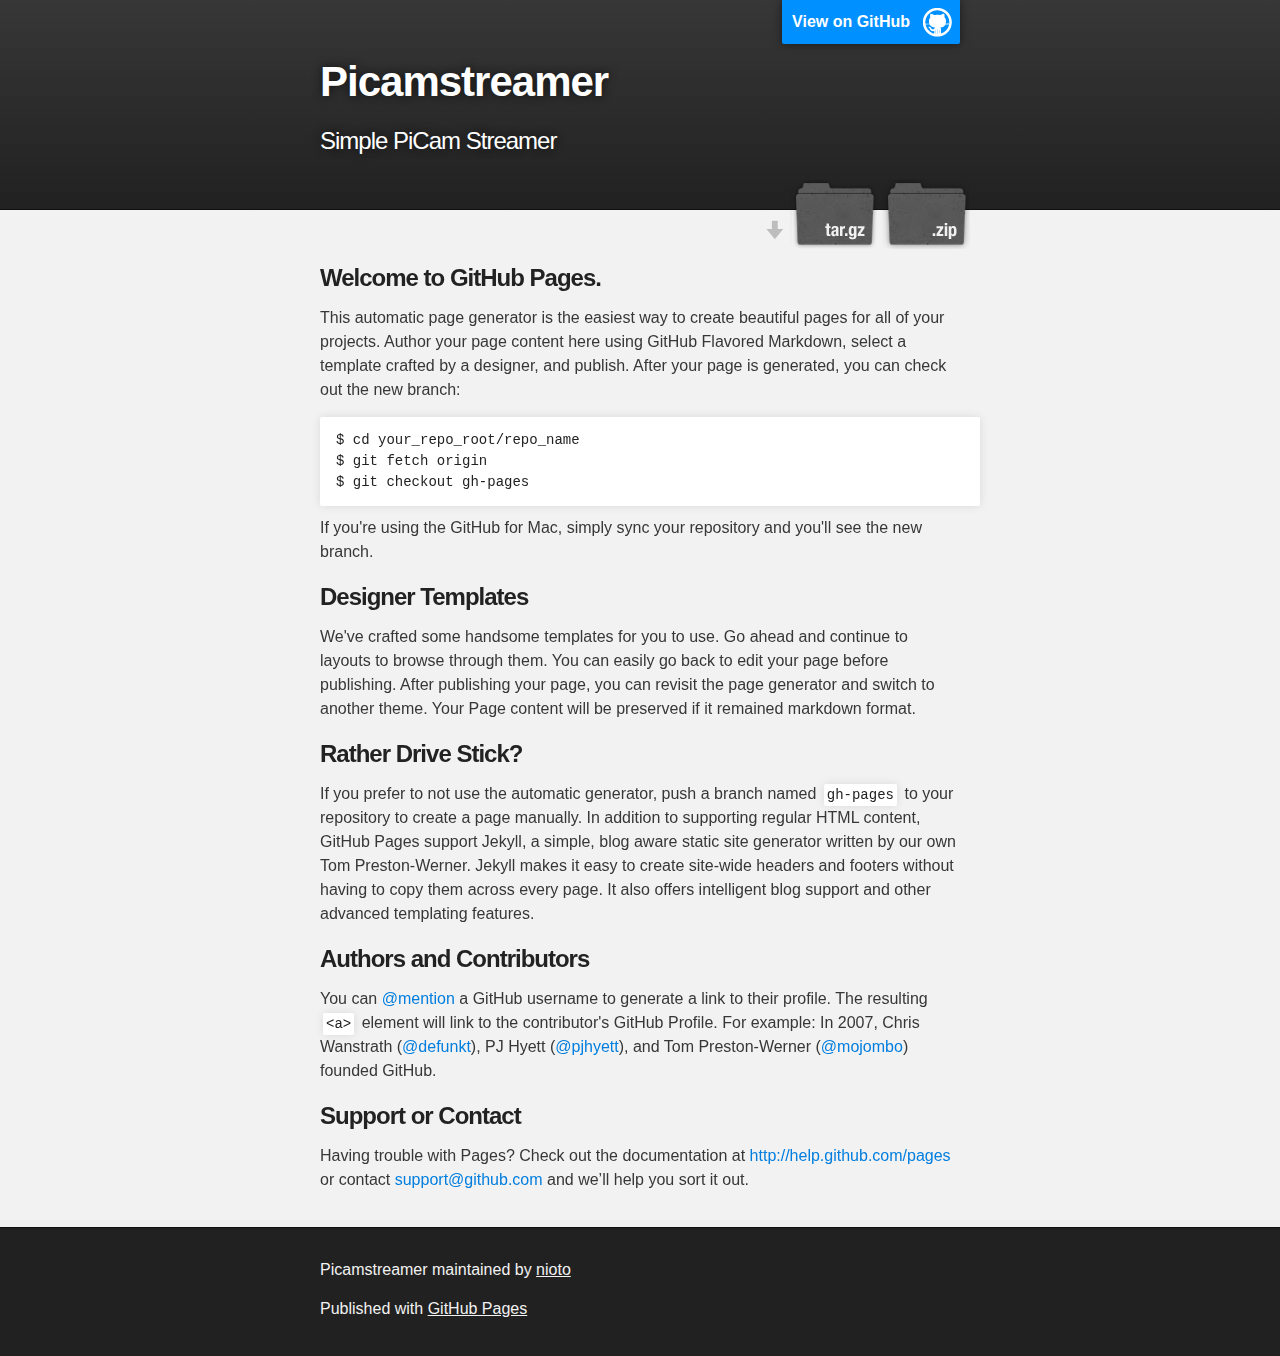
<file: index.html>
<!DOCTYPE html>
<html>

  <head>
    <meta charset='utf-8' />
    <meta http-equiv="X-UA-Compatible" content="chrome=1" />
    <meta name="description" content="Picamstreamer : Simple PiCam Streamer" />

    <link rel="stylesheet" type="text/css" media="screen" href="stylesheets/stylesheet.css">

    <title>Picamstreamer</title>
  </head>

  <body>

    <!-- HEADER -->
    <div id="header_wrap" class="outer">
        <header class="inner">
          <a id="forkme_banner" href="https://github.com/nioto/PiCamStreamer">View on GitHub</a>

          <h1 id="project_title">Picamstreamer</h1>
          <h2 id="project_tagline">Simple PiCam Streamer</h2>

            <section id="downloads">
              <a class="zip_download_link" href="https://github.com/nioto/PiCamStreamer/zipball/master">Download this project as a .zip file</a>
              <a class="tar_download_link" href="https://github.com/nioto/PiCamStreamer/tarball/master">Download this project as a tar.gz file</a>
            </section>
        </header>
    </div>

    <!-- MAIN CONTENT -->
    <div id="main_content_wrap" class="outer">
      <section id="main_content" class="inner">
        <h3>
<a name="welcome-to-github-pages" class="anchor" href="#welcome-to-github-pages"><span class="octicon octicon-link"></span></a>Welcome to GitHub Pages.</h3>

<p>This automatic page generator is the easiest way to create beautiful pages for all of your projects. Author your page content here using GitHub Flavored Markdown, select a template crafted by a designer, and publish. After your page is generated, you can check out the new branch:</p>

<pre><code>$ cd your_repo_root/repo_name
$ git fetch origin
$ git checkout gh-pages
</code></pre>

<p>If you're using the GitHub for Mac, simply sync your repository and you'll see the new branch.</p>

<h3>
<a name="designer-templates" class="anchor" href="#designer-templates"><span class="octicon octicon-link"></span></a>Designer Templates</h3>

<p>We've crafted some handsome templates for you to use. Go ahead and continue to layouts to browse through them. You can easily go back to edit your page before publishing. After publishing your page, you can revisit the page generator and switch to another theme. Your Page content will be preserved if it remained markdown format.</p>

<h3>
<a name="rather-drive-stick" class="anchor" href="#rather-drive-stick"><span class="octicon octicon-link"></span></a>Rather Drive Stick?</h3>

<p>If you prefer to not use the automatic generator, push a branch named <code>gh-pages</code> to your repository to create a page manually. In addition to supporting regular HTML content, GitHub Pages support Jekyll, a simple, blog aware static site generator written by our own Tom Preston-Werner. Jekyll makes it easy to create site-wide headers and footers without having to copy them across every page. It also offers intelligent blog support and other advanced templating features.</p>

<h3>
<a name="authors-and-contributors" class="anchor" href="#authors-and-contributors"><span class="octicon octicon-link"></span></a>Authors and Contributors</h3>

<p>You can <a href="https://github.com/blog/821" class="user-mention">@mention</a> a GitHub username to generate a link to their profile. The resulting <code>&lt;a&gt;</code> element will link to the contributor's GitHub Profile. For example: In 2007, Chris Wanstrath (<a href="https://github.com/defunkt" class="user-mention">@defunkt</a>), PJ Hyett (<a href="https://github.com/pjhyett" class="user-mention">@pjhyett</a>), and Tom Preston-Werner (<a href="https://github.com/mojombo" class="user-mention">@mojombo</a>) founded GitHub.</p>

<h3>
<a name="support-or-contact" class="anchor" href="#support-or-contact"><span class="octicon octicon-link"></span></a>Support or Contact</h3>

<p>Having trouble with Pages? Check out the documentation at <a href="http://help.github.com/pages">http://help.github.com/pages</a> or contact <a href="mailto:support@github.com">support@github.com</a> and we’ll help you sort it out.</p>
      </section>
    </div>

    <!-- FOOTER  -->
    <div id="footer_wrap" class="outer">
      <footer class="inner">
        <p class="copyright">Picamstreamer maintained by <a href="https://github.com/nioto">nioto</a></p>
        <p>Published with <a href="http://pages.github.com">GitHub Pages</a></p>
      </footer>
    </div>

    

  </body>
</html>
</file>
<file: stylesheets/stylesheet.css>
/*******************************************************************************
Slate Theme for GitHub Pages
by Jason Costello, @jsncostello
*******************************************************************************/

@import url(pygment_trac.css);

/*******************************************************************************
MeyerWeb Reset
*******************************************************************************/

html, body, div, span, applet, object, iframe,
h1, h2, h3, h4, h5, h6, p, blockquote, pre,
a, abbr, acronym, address, big, cite, code,
del, dfn, em, img, ins, kbd, q, s, samp,
small, strike, strong, sub, sup, tt, var,
b, u, i, center,
dl, dt, dd, ol, ul, li,
fieldset, form, label, legend,
table, caption, tbody, tfoot, thead, tr, th, td,
article, aside, canvas, details, embed,
figure, figcaption, footer, header, hgroup,
menu, nav, output, ruby, section, summary,
time, mark, audio, video {
  margin: 0;
  padding: 0;
  border: 0;
  font: inherit;
  vertical-align: baseline;
}

/* HTML5 display-role reset for older browsers */
article, aside, details, figcaption, figure,
footer, header, hgroup, menu, nav, section {
  display: block;
}

ol, ul {
  list-style: none;
}

table {
  border-collapse: collapse;
  border-spacing: 0;
}

/*******************************************************************************
Theme Styles
*******************************************************************************/

body {
  box-sizing: border-box;
  color:#373737;
  background: #212121;
  font-size: 16px;
  font-family: 'Myriad Pro', Calibri, Helvetica, Arial, sans-serif;
  line-height: 1.5;
  -webkit-font-smoothing: antialiased;
}

h1, h2, h3, h4, h5, h6 {
  margin: 10px 0;
  font-weight: 700;
  color:#222222;
  font-family: 'Lucida Grande', 'Calibri', Helvetica, Arial, sans-serif;
  letter-spacing: -1px;
}

h1 {
  font-size: 36px;
  font-weight: 700;
}

h2 {
  padding-bottom: 10px;
  font-size: 32px;
  background: url('../images/bg_hr.png') repeat-x bottom;
}

h3 {
  font-size: 24px;
}

h4 {
  font-size: 21px;
}

h5 {
  font-size: 18px;
}

h6 {
  font-size: 16px;
}

p {
  margin: 10px 0 15px 0;
}

footer p {
  color: #f2f2f2;
}

a {
  text-decoration: none;
  color: #007edf;
  text-shadow: none;

  transition: color 0.5s ease;
  transition: text-shadow 0.5s ease;
  -webkit-transition: color 0.5s ease;
  -webkit-transition: text-shadow 0.5s ease;
  -moz-transition: color 0.5s ease;
  -moz-transition: text-shadow 0.5s ease;
  -o-transition: color 0.5s ease;
  -o-transition: text-shadow 0.5s ease;
  -ms-transition: color 0.5s ease;
  -ms-transition: text-shadow 0.5s ease;
}

a:hover, a:focus {text-decoration: underline;}

footer a {
  color: #F2F2F2;
  text-decoration: underline;
}

em {
  font-style: italic;
}

strong {
  font-weight: bold;
}

img {
  position: relative;
  margin: 0 auto;
  max-width: 739px;
  padding: 5px;
  margin: 10px 0 10px 0;
  border: 1px solid #ebebeb;

  box-shadow: 0 0 5px #ebebeb;
  -webkit-box-shadow: 0 0 5px #ebebeb;
  -moz-box-shadow: 0 0 5px #ebebeb;
  -o-box-shadow: 0 0 5px #ebebeb;
  -ms-box-shadow: 0 0 5px #ebebeb;
}

p img {
  display: inline;
  margin: 0;
  padding: 0;
  vertical-align: middle;
  text-align: center;
  border: none;
}

pre, code {
  width: 100%;
  color: #222;
  background-color: #fff;

  font-family: Monaco, "Bitstream Vera Sans Mono", "Lucida Console", Terminal, monospace;
  font-size: 14px;

  border-radius: 2px;
  -moz-border-radius: 2px;
  -webkit-border-radius: 2px;
}

pre {
  width: 100%;
  padding: 10px;
  box-shadow: 0 0 10px rgba(0,0,0,.1);
  overflow: auto;
}

code {
  padding: 3px;
  margin: 0 3px;
  box-shadow: 0 0 10px rgba(0,0,0,.1);
}

pre code {
  display: block;
  box-shadow: none;
}

blockquote {
  color: #666;
  margin-bottom: 20px;
  padding: 0 0 0 20px;
  border-left: 3px solid #bbb;
}


ul, ol, dl {
  margin-bottom: 15px
}

ul {
  list-style: inside;
  padding-left: 20px;
}

ol {
  list-style: decimal inside;
  padding-left: 20px;
}

dl dt {
  font-weight: bold;
}

dl dd {
  padding-left: 20px;
  font-style: italic;
}

dl p {
  padding-left: 20px;
  font-style: italic;
}

hr {
  height: 1px;
  margin-bottom: 5px;
  border: none;
  background: url('../images/bg_hr.png') repeat-x center;
}

table {
  border: 1px solid #373737;
  margin-bottom: 20px;
  text-align: left;
 }

th {
  font-family: 'Lucida Grande', 'Helvetica Neue', Helvetica, Arial, sans-serif;
  padding: 10px;
  background: #373737;
  color: #fff;
 }

td {
  padding: 10px;
  border: 1px solid #373737;
 }

form {
  background: #f2f2f2;
  padding: 20px;
}

/*******************************************************************************
Full-Width Styles
*******************************************************************************/

.outer {
  width: 100%;
}

.inner {
  position: relative;
  max-width: 640px;
  padding: 20px 10px;
  margin: 0 auto;
}

#forkme_banner {
  display: block;
  position: absolute;
  top:0;
  right: 10px;
  z-index: 10;
  padding: 10px 50px 10px 10px;
  color: #fff;
  background: url('../images/blacktocat.png') #0090ff no-repeat 95% 50%;
  font-weight: 700;
  box-shadow: 0 0 10px rgba(0,0,0,.5);
  border-bottom-left-radius: 2px;
  border-bottom-right-radius: 2px;
}

#header_wrap {
  background: #212121;
  background: -moz-linear-gradient(top, #373737, #212121);
  background: -webkit-linear-gradient(top, #373737, #212121);
  background: -ms-linear-gradient(top, #373737, #212121);
  background: -o-linear-gradient(top, #373737, #212121);
  background: linear-gradient(top, #373737, #212121);
}

#header_wrap .inner {
  padding: 50px 10px 30px 10px;
}

#project_title {
  margin: 0;
  color: #fff;
  font-size: 42px;
  font-weight: 700;
  text-shadow: #111 0px 0px 10px;
}

#project_tagline {
  color: #fff;
  font-size: 24px;
  font-weight: 300;
  background: none;
  text-shadow: #111 0px 0px 10px;
}

#downloads {
  position: absolute;
  width: 210px;
  z-index: 10;
  bottom: -40px;
  right: 0;
  height: 70px;
  background: url('../images/icon_download.png') no-repeat 0% 90%;
}

.zip_download_link {
  display: block;
  float: right;
  width: 90px;
  height:70px;
  text-indent: -5000px;
  overflow: hidden;
  background: url(../images/sprite_download.png) no-repeat bottom left;
}

.tar_download_link {
  display: block;
  float: right;
  width: 90px;
  height:70px;
  text-indent: -5000px;
  overflow: hidden;
  background: url(../images/sprite_download.png) no-repeat bottom right;
  margin-left: 10px;
}

.zip_download_link:hover {
  background: url(../images/sprite_download.png) no-repeat top left;
}

.tar_download_link:hover {
  background: url(../images/sprite_download.png) no-repeat top right;
}

#main_content_wrap {
  background: #f2f2f2;
  border-top: 1px solid #111;
  border-bottom: 1px solid #111;
}

#main_content {
  padding-top: 40px;
}

#footer_wrap {
  background: #212121;
}



/*******************************************************************************
Small Device Styles
*******************************************************************************/

@media screen and (max-width: 480px) {
  body {
    font-size:14px;
  }

  #downloads {
    display: none;
  }

  .inner {
    min-width: 320px;
    max-width: 480px;
  }

  #project_title {
  font-size: 32px;
  }

  h1 {
    font-size: 28px;
  }

  h2 {
    font-size: 24px;
  }

  h3 {
    font-size: 21px;
  }

  h4 {
    font-size: 18px;
  }

  h5 {
    font-size: 14px;
  }

  h6 {
    font-size: 12px;
  }

  code, pre {
    min-width: 320px;
    max-width: 480px;
    font-size: 11px;
  }

}
</file>
